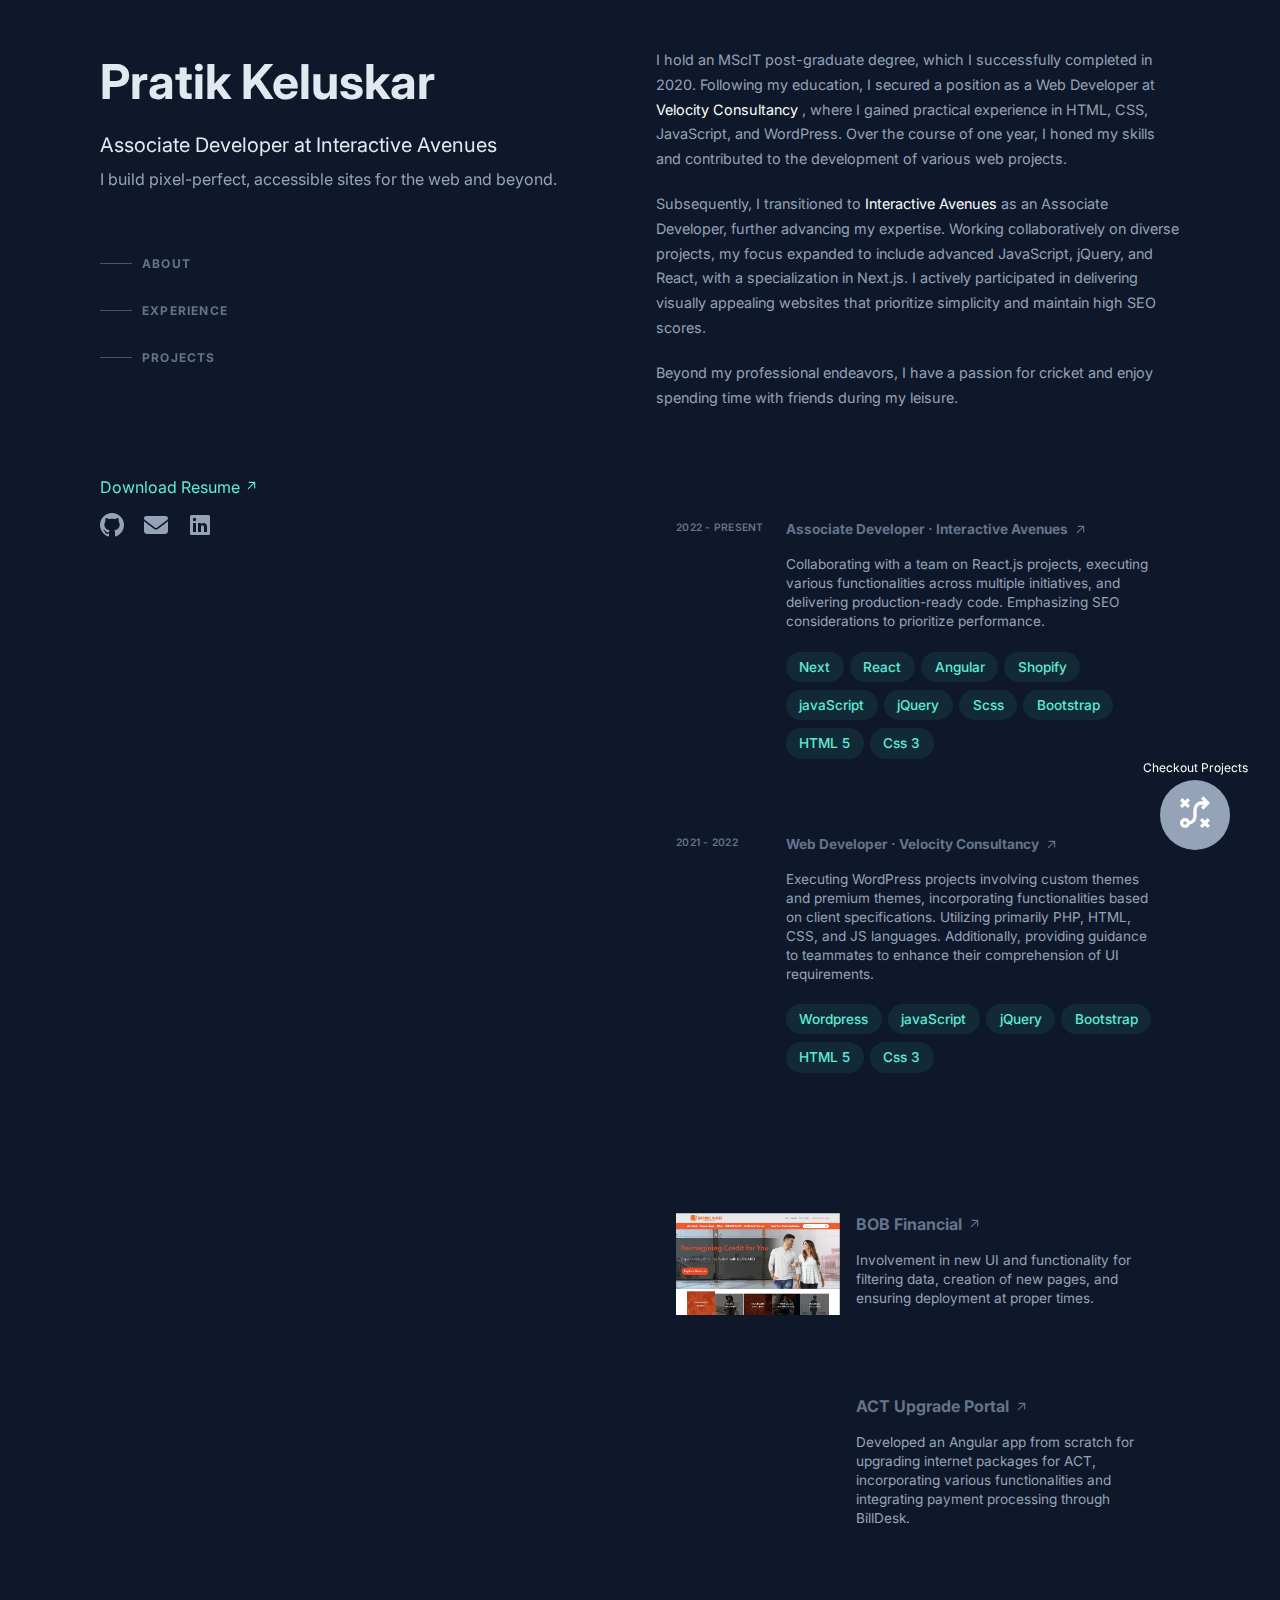
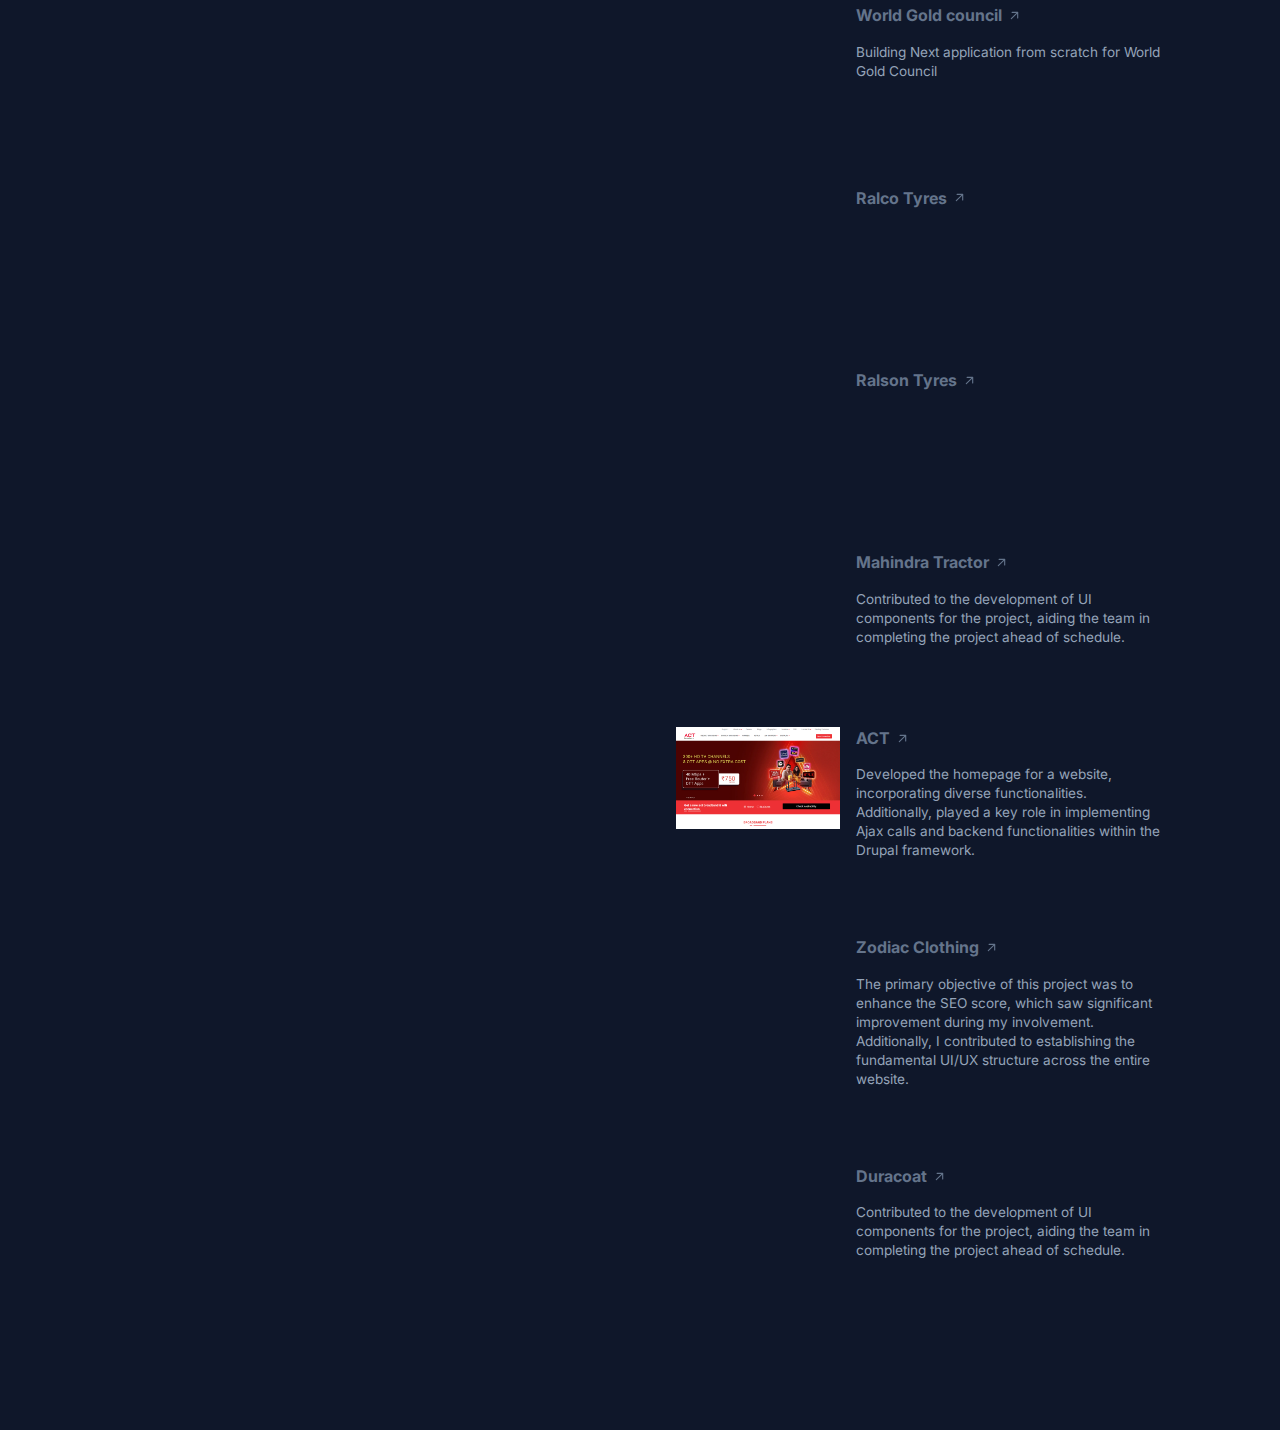
<file: index.html>
<!DOCTYPE html>
<html lang="en">
<head>
    <meta charset="UTF-8">
    <meta http-equiv="X-UA-Compatible" content="IE=edge">
    <meta name="viewport" content="width=device-width, initial-scale=1.0">
    <title>Pratik Portfolio</title>
    <link rel="stylesheet" href="css/style.css">
</head>
<body>
<!-- Template Start -->
<main>
    <div class="container">
      <div class="left-block block">
        <h1 class='name'>Pratik Keluskar</h1>
        <p class="jd">Associate Developer at Interactive Avenues</p>
        <p class="short-descp">I build pixel-perfect, accessible sites for the web and beyond.</p>
        <div class="sub-links">
          <ul> 
            <li>
              <a class="links nav-link" id='aboutLink' href="#about"><span class="line"></span>About</a>
            </li>
            <li>
              <a class="links nav-link" id='expLink' href="#experience"><span class="line"></span>Experience</a>
            </li>
            <li>
              <a  class="links nav-link" id='projLink' href="#projects"><span class="line"></span>Projects</a>
            </li>
          </ul>
        </div>
        <div class="downloads">
            <div class="resume">
                <a target="_blank" href="./assets/Pratik Keluskar.pdf">Download Resume 
                    <svg xmlns="http://www.w3.org/2000/svg" viewBox="0 0 20 20" width="15px" height="15px" fill="currentColor" class="inline-block h-4 w-4 shrink-0 transition-transform group-hover/link:-translate-y-1 group-hover/link:translate-x-1 group-focus-visible/link:-translate-y-1 group-focus-visible/link:translate-x-1 motion-reduce:transition-none ml-1 translate-y-px" aria-hidden="true"><path fill-rule="evenodd" d="M5.22 14.78a.75.75 0 001.06 0l7.22-7.22v5.69a.75.75 0 001.5 0v-7.5a.75.75 0 00-.75-.75h-7.5a.75.75 0 000 1.5h5.69l-7.22 7.22a.75.75 0 000 1.06z" clip-rule="evenodd"></path></svg>
                </a>
            </div>
            <div class="socials">
                <div class="github">
                    <a href="https://github.com/Pratik-1997" target="_blank">
                        <svg width="24px" height="24px" xmlns="http://www.w3.org/2000/svg" viewBox="0 0 16 16" fill="currentColor" class="h-6 w-6" aria-hidden="true"><path d="M8 0C3.58 0 0 3.58 0 8c0 3.54 2.29 6.53 5.47 7.59.4.07.55-.17.55-.38 0-.19-.01-.82-.01-1.49-2.01.37-2.53-.49-2.69-.94-.09-.23-.48-.94-.82-1.13-.28-.15-.68-.52-.01-.53.63-.01 1.08.58 1.23.82.72 1.21 1.87.87 2.33.66.07-.52.28-.87.51-1.07-1.78-.2-3.64-.89-3.64-3.95 0-.87.31-1.59.82-2.15-.08-.2-.36-1.02.08-2.12 0 0 .67-.21 2.2.82.64-.18 1.32-.27 2-.27.68 0 1.36.09 2 .27 1.53-1.04 2.2-.82 2.2-.82.44 1.1.16 1.92.08 2.12.51.56.82 1.27.82 2.15 0 3.07-1.87 3.75-3.65 3.95.29.25.54.73.54 1.48 0 1.07-.01 1.93-.01 2.2 0 .21.15.46.55.38A8.013 8.013 0 0016 8c0-4.42-3.58-8-8-8z"></path></svg>
                    </a>
                </div>
                <div class="gmail">
                    <a href="mailto:pratikkeluskar1997@gmail.com">
                        <svg xmlns="http://www.w3.org/2000/svg" width="24px" height="24px" fill="#fff" viewBox="0 0 512 512"><path d="M48 64C21.5 64 0 85.5 0 112c0 15.1 7.1 29.3 19.2 38.4L236.8 313.6c11.4 8.5 27 8.5 38.4 0L492.8 150.4c12.1-9.1 19.2-23.3 19.2-38.4c0-26.5-21.5-48-48-48H48zM0 176V384c0 35.3 28.7 64 64 64H448c35.3 0 64-28.7 64-64V176L294.4 339.2c-22.8 17.1-54 17.1-76.8 0L0 176z"></path></svg>
                    </a>
                </div>
                <div class="linkedin">
                    <a href="https://www.linkedin.com/in/pratik-keluskar-b0b64914b/" target="_blank">
                        <svg width="24px" height="24px" xmlns="http://www.w3.org/2000/svg" viewBox="0 0 24 24" fill="currentColor" class="h-6 w-6" aria-hidden="true"><path d="M20.5 2h-17A1.5 1.5 0 002 3.5v17A1.5 1.5 0 003.5 22h17a1.5 1.5 0 001.5-1.5v-17A1.5 1.5 0 0020.5 2zM8 19H5v-9h3zM6.5 8.25A1.75 1.75 0 118.3 6.5a1.78 1.78 0 01-1.8 1.75zM19 19h-3v-4.74c0-1.42-.6-1.93-1.38-1.93A1.74 1.74 0 0013 14.19a.66.66 0 000 .14V19h-3v-9h2.9v1.3a3.11 3.11 0 012.7-1.4c1.55 0 3.36.86 3.36 3.66z"></path></svg>
                    </a>
                </div>
            </div>
        </div>
        
      </div>
      <div class="right-block block">
        <div class="sm-right-block" id="about">
          <div class="mob-sticky">
            <h3>About</h3>
          </div>
          <p class="text">I hold an MScIT post-graduate degree, which I successfully completed in 2020. Following my education, I secured a position as a Web Developer at <a href="https://www.velocityconsultancy.com/" target="_blank" class='link'>Velocity Consultancy</a> , where I gained practical experience in HTML, CSS, JavaScript, and WordPress. Over the course of one year, I honed my skills and contributed to the development of various web projects.</p>
          <p class="text">Subsequently, I transitioned to <a href="https://www.interactiveavenues.com/Interactive" target="_blank" class='link'>Interactive Avenues</a> as an Associate Developer, further advancing my expertise. Working collaboratively on diverse projects, my focus expanded to include advanced JavaScript, jQuery, and React, with a specialization in Next.js. I actively participated in delivering visually appealing websites that prioritize simplicity and maintain high SEO scores.</p>
          <p class="text">Beyond my professional endeavors, I have a passion for cricket and enjoy spending time with friends during my leisure.</p>
        </div>
        <div class="sm-right-block" id="experience">
            <div class="mob-sticky">
                <h3>Experience</h3>
            </div>
            <div class="experienceblock">
                <div class="yr-exp">2022 - Present</div>
                <div class="det-exp">
                    <h3 class="pos">Associate Developer · Interactive Avenues<!-- --> 
                        <svg xmlns="http://www.w3.org/2000/svg" viewBox="0 0 20 20" width="15px" height="15px" fill="currentColor" class="inline-block h-4 w-4 shrink-0 transition-transform group-hover/link:-translate-y-1 group-hover/link:translate-x-1 group-focus-visible/link:-translate-y-1 group-focus-visible/link:translate-x-1 motion-reduce:transition-none ml-1 translate-y-px" aria-hidden="true"><path fill-rule="evenodd" d="M5.22 14.78a.75.75 0 001.06 0l7.22-7.22v5.69a.75.75 0 001.5 0v-7.5a.75.75 0 00-.75-.75h-7.5a.75.75 0 000 1.5h5.69l-7.22 7.22a.75.75 0 000 1.06z" clip-rule="evenodd"></path></svg>
                    </h3>
                    <p class="pos-descp">Collaborating with a team on React.js projects, executing various functionalities across multiple initiatives, and delivering production-ready code. Emphasizing SEO considerations to prioritize performance.</p>
                    <ul class="techs">
                        <li class="singleTech"><span>Next</span></li>
                        <li class="singleTech"><span>React</span></li>
                        <li class="singleTech"><span>Angular</span></li>
                        <li class="singleTech"><span>Shopify</span></li>
                        <li class="singleTech"><span>javaScript</span></li>
                        <li class="singleTech"><span>jQuery</span></li>
                        <li class="singleTech"><span>Scss</span></li>
                        <li class="singleTech"><span>Bootstrap</span></li>
                        <li class="singleTech"><span>HTML 5</span></li>
                        <li class="singleTech"><span>Css 3</span></li>
                    </ul>
                </div>
            </div>
            <div class="experienceblock">
                <div class="yr-exp">2021 - 2022</div>
                <div class="det-exp">
                    <h3 class="pos">Web Developer · Velocity Consultancy<!-- --> 
                        <svg xmlns="http://www.w3.org/2000/svg" viewBox="0 0 20 20" width="15px" height="15px" fill="currentColor" class="inline-block h-4 w-4 shrink-0 transition-transform group-hover/link:-translate-y-1 group-hover/link:translate-x-1 group-focus-visible/link:-translate-y-1 group-focus-visible/link:translate-x-1 motion-reduce:transition-none ml-1 translate-y-px" aria-hidden="true"><path fill-rule="evenodd" d="M5.22 14.78a.75.75 0 001.06 0l7.22-7.22v5.69a.75.75 0 001.5 0v-7.5a.75.75 0 00-.75-.75h-7.5a.75.75 0 000 1.5h5.69l-7.22 7.22a.75.75 0 000 1.06z" clip-rule="evenodd"></path></svg>
                    </h3>
                    <p class="pos-descp">   Executing WordPress projects involving custom themes and premium themes, incorporating functionalities based on client specifications. Utilizing primarily PHP, HTML, CSS, and JS languages. Additionally, providing guidance to teammates to enhance their comprehension of UI requirements.</p>
                    <ul class="techs">
                        <li class="singleTech"><span>Wordpress</span></li>
                        <li class="singleTech"><span>javaScript</span></li>
                        <li class="singleTech"><span>jQuery</span></li>
                        <li class="singleTech"><span>Bootstrap</span></li>
                        <li class="singleTech"><span>HTML 5</span></li>
                        <li class="singleTech"><span>Css 3</span></li>
                    </ul>
                </div>
            </div>
        </div>
        <div class="sm-right-block" id="projects">
            <div class="mob-sticky">
                <h3>Projects</h3>
            </div>
            <div class="projectsBlock">
                <div class="image">
                    <img alt="project" loading="lazy" width="200" height="150" decoding="async" data-nimg="1" class="img-fluid" style="color:transparent" src="./assets/bob-cards.png">
                    
                </div>
                <div class="projectDet">
                    <h3 class="projName">BOB Financial
                        <svg xmlns="http://www.w3.org/2000/svg" viewBox="0 0 20 20" width="15px" height="15px" fill="currentColor" class="inline-block h-4 w-4 shrink-0 transition-transform group-hover/link:-translate-y-1 group-hover/link:translate-x-1 group-focus-visible/link:-translate-y-1 group-focus-visible/link:translate-x-1 motion-reduce:transition-none ml-1 translate-y-px" aria-hidden="true"><path fill-rule="evenodd" d="M5.22 14.78a.75.75 0 001.06 0l7.22-7.22v5.69a.75.75 0 001.5 0v-7.5a.75.75 0 00-.75-.75h-7.5a.75.75 0 000 1.5h5.69l-7.22 7.22a.75.75 0 000 1.06z" clip-rule="evenodd"></path></svg>
                    </h3>
                    <p class="projDescp">Involvement in new UI and functionality for filtering data, creation of new pages, and ensuring deployment at proper times.</p>
                </div>
            </div>
            <div class="projectsBlock">
                <div class="image">
                    <img alt="project" loading="lazy" width="200" height="150" decoding="async" data-nimg="1" class="img-fluid" style="color:transparent" src="./assets/act-portal.png">
                    
                </div>
                <div class="projectDet">
                    <h3 class="projName">ACT Upgrade Portal
                        <svg xmlns="http://www.w3.org/2000/svg" viewBox="0 0 20 20" width="15px" height="15px" fill="currentColor" class="inline-block h-4 w-4 shrink-0 transition-transform group-hover/link:-translate-y-1 group-hover/link:translate-x-1 group-focus-visible/link:-translate-y-1 group-focus-visible/link:translate-x-1 motion-reduce:transition-none ml-1 translate-y-px" aria-hidden="true"><path fill-rule="evenodd" d="M5.22 14.78a.75.75 0 001.06 0l7.22-7.22v5.69a.75.75 0 001.5 0v-7.5a.75.75 0 00-.75-.75h-7.5a.75.75 0 000 1.5h5.69l-7.22 7.22a.75.75 0 000 1.06z" clip-rule="evenodd"></path></svg>
                    </h3>
                    <p class="projDescp">Developed an Angular app from scratch for upgrading internet packages for ACT, incorporating various functionalities and integrating payment processing through BillDesk.</p>
                </div>
            </div>
            <div class="projectsBlock">
                <div class="image">
                    <img alt="project" loading="lazy" width="200" height="150" decoding="async" data-nimg="1" class="img-fluid" style="color:transparent" src="./assets/iages.png">
                    
                </div>
                <div class="projectDet">
                    <h3 class="projName">World Gold council
                        <svg xmlns="http://www.w3.org/2000/svg" viewBox="0 0 20 20" width="15px" height="15px" fill="currentColor" class="inline-block h-4 w-4 shrink-0 transition-transform group-hover/link:-translate-y-1 group-hover/link:translate-x-1 group-focus-visible/link:-translate-y-1 group-focus-visible/link:translate-x-1 motion-reduce:transition-none ml-1 translate-y-px" aria-hidden="true"><path fill-rule="evenodd" d="M5.22 14.78a.75.75 0 001.06 0l7.22-7.22v5.69a.75.75 0 001.5 0v-7.5a.75.75 0 00-.75-.75h-7.5a.75.75 0 000 1.5h5.69l-7.22 7.22a.75.75 0 000 1.06z" clip-rule="evenodd"></path></svg>
                    </h3>
                    <p class="projDescp">Building Next application from scratch for World Gold Council</p>
                </div>
            </div>
            <div class="projectsBlock">
                <div class="image">
                    <img alt="project" loading="lazy" width="200" height="150" decoding="async" data-nimg="1" class="img-fluid" style="color:transparent" src="./assets/ralco.png">
                    
                </div>
                <div class="projectDet">
                    <h3 class="projName">Ralco Tyres
                        <svg xmlns="http://www.w3.org/2000/svg" viewBox="0 0 20 20" width="15px" height="15px" fill="currentColor" class="inline-block h-4 w-4 shrink-0 transition-transform group-hover/link:-translate-y-1 group-hover/link:translate-x-1 group-focus-visible/link:-translate-y-1 group-focus-visible/link:translate-x-1 motion-reduce:transition-none ml-1 translate-y-px" aria-hidden="true"><path fill-rule="evenodd" d="M5.22 14.78a.75.75 0 001.06 0l7.22-7.22v5.69a.75.75 0 001.5 0v-7.5a.75.75 0 00-.75-.75h-7.5a.75.75 0 000 1.5h5.69l-7.22 7.22a.75.75 0 000 1.06z" clip-rule="evenodd"></path></svg>
                    </h3>
                    <!-- <p class="projDescp">Contributed to the development of UI components for the project, aiding the team in completing the project ahead of schedule. </p> -->
                </div>
            </div>
            <div class="projectsBlock">
                <div class="image">
                    <img alt="project" loading="lazy" width="200" height="150" decoding="async" data-nimg="1" class="img-fluid" style="color:transparent" src="./assets/ralson.png">
                    
                </div>
                <div class="projectDet">
                    <h3 class="projName">Ralson Tyres
                        <svg xmlns="http://www.w3.org/2000/svg" viewBox="0 0 20 20" width="15px" height="15px" fill="currentColor" class="inline-block h-4 w-4 shrink-0 transition-transform group-hover/link:-translate-y-1 group-hover/link:translate-x-1 group-focus-visible/link:-translate-y-1 group-focus-visible/link:translate-x-1 motion-reduce:transition-none ml-1 translate-y-px" aria-hidden="true"><path fill-rule="evenodd" d="M5.22 14.78a.75.75 0 001.06 0l7.22-7.22v5.69a.75.75 0 001.5 0v-7.5a.75.75 0 00-.75-.75h-7.5a.75.75 0 000 1.5h5.69l-7.22 7.22a.75.75 0 000 1.06z" clip-rule="evenodd"></path></svg>
                    </h3>
                    <!-- <p class="projDescp">Contributed to the development of UI components for the project, aiding the team in completing the project ahead of schedule. </p> -->
                </div>
            </div>
            <div class="projectsBlock">
                <div class="image">
                    <img alt="project" loading="lazy" width="200" height="150" decoding="async" data-nimg="1" class="img-fluid" style="color:transparent" src="./assets/mt.png">
                    
                </div>
                <div class="projectDet">
                    <h3 class="projName">Mahindra Tractor
                        <svg xmlns="http://www.w3.org/2000/svg" viewBox="0 0 20 20" width="15px" height="15px" fill="currentColor" class="inline-block h-4 w-4 shrink-0 transition-transform group-hover/link:-translate-y-1 group-hover/link:translate-x-1 group-focus-visible/link:-translate-y-1 group-focus-visible/link:translate-x-1 motion-reduce:transition-none ml-1 translate-y-px" aria-hidden="true"><path fill-rule="evenodd" d="M5.22 14.78a.75.75 0 001.06 0l7.22-7.22v5.69a.75.75 0 001.5 0v-7.5a.75.75 0 00-.75-.75h-7.5a.75.75 0 000 1.5h5.69l-7.22 7.22a.75.75 0 000 1.06z" clip-rule="evenodd"></path></svg>
                    </h3>
                    <p class="projDescp">Contributed to the development of UI components for the project, aiding the team in completing the project ahead of schedule. </p>
                </div>
            </div>
            <div class="projectsBlock">
                <div class="image">
                    <img alt="project" loading="lazy" width="200" height="150" class="img-fluid" style="color:transparent" src="./assets/act.png">
                </div>
                <div class="projectDet">
                    <h3 class="projName">ACT
                        <svg xmlns="http://www.w3.org/2000/svg" viewBox="0 0 20 20" width="15px" height="15px" fill="currentColor" class="inline-block h-4 w-4 shrink-0 transition-transform group-hover/link:-translate-y-1 group-hover/link:translate-x-1 group-focus-visible/link:-translate-y-1 group-focus-visible/link:translate-x-1 motion-reduce:transition-none ml-1 translate-y-px" aria-hidden="true"><path fill-rule="evenodd" d="M5.22 14.78a.75.75 0 001.06 0l7.22-7.22v5.69a.75.75 0 001.5 0v-7.5a.75.75 0 00-.75-.75h-7.5a.75.75 0 000 1.5h5.69l-7.22 7.22a.75.75 0 000 1.06z" clip-rule="evenodd"></path></svg>
                    </h3>
                    <p class="projDescp">Developed the homepage for a website, incorporating diverse functionalities. Additionally, played a key role in implementing Ajax calls and backend functionalities within the Drupal framework. </p>
                </div>
            </div>
            <div class="projectsBlock">
                <div class="image">
                    <img alt="project" loading="lazy" width="200" height="150" decoding="async" data-nimg="1" class="img-fluid" style="color:transparent" src="./assets/zod.png">
                </div>
                <div class="projectDet">
                    <h3 class="projName">Zodiac Clothing
                        <svg xmlns="http://www.w3.org/2000/svg" viewBox="0 0 20 20" width="15px" height="15px" fill="currentColor" class="inline-block h-4 w-4 shrink-0 transition-transform group-hover/link:-translate-y-1 group-hover/link:translate-x-1 group-focus-visible/link:-translate-y-1 group-focus-visible/link:translate-x-1 motion-reduce:transition-none ml-1 translate-y-px" aria-hidden="true"><path fill-rule="evenodd" d="M5.22 14.78a.75.75 0 001.06 0l7.22-7.22v5.69a.75.75 0 001.5 0v-7.5a.75.75 0 00-.75-.75h-7.5a.75.75 0 000 1.5h5.69l-7.22 7.22a.75.75 0 000 1.06z" clip-rule="evenodd"></path></svg>
                    </h3>
                    <p class="projDescp">The primary objective of this project was to enhance the SEO score, which saw significant improvement during my involvement. Additionally, I contributed to establishing the fundamental UI/UX structure across the entire website.</p>
                </div>
            </div>
            <div class="projectsBlock">
                <div class="image">
                    <img alt="project" loading="lazy" width="200" height="150" decoding="async" data-nimg="1" class="img-fluid" style="color:transparent" src="./assets/duracoat.png">
                </div>
                <div class="projectDet">
                    <h3 class="projName">Duracoat
                        <svg xmlns="http://www.w3.org/2000/svg" viewBox="0 0 20 20" width="15px" height="15px" fill="currentColor" class="inline-block h-4 w-4 shrink-0 transition-transform group-hover/link:-translate-y-1 group-hover/link:translate-x-1 group-focus-visible/link:-translate-y-1 group-focus-visible/link:translate-x-1 motion-reduce:transition-none ml-1 translate-y-px" aria-hidden="true"><path fill-rule="evenodd" d="M5.22 14.78a.75.75 0 001.06 0l7.22-7.22v5.69a.75.75 0 001.5 0v-7.5a.75.75 0 00-.75-.75h-7.5a.75.75 0 000 1.5h5.69l-7.22 7.22a.75.75 0 000 1.06z" clip-rule="evenodd"></path></svg>
                    </h3>
                    <p class="projDescp">Contributed to the development of UI components for the project, aiding the team in completing the project ahead of schedule.</p>
                </div>
            </div>
        </div>
      </div>
    </div>
    <div class="projects-box">
      <a href="./projects.html">
      <svg xmlns="http://www.w3.org/2000/svg" height="40" viewBox="0 -960 960 960" width="40"><path d="m656-120-56-56 63-64-63-63 56-57 64 64 63-64 57 57-64 63 64 64-57 56-63-63-64 63Zm-416-80q17 0 28.5-11.5T280-240q0-17-11.5-28.5T240-280q-17 0-28.5 11.5T200-240q0 17 11.5 28.5T240-200Zm0 80q-50 0-85-35t-35-85q0-50 35-85t85-35q37 0 67.5 20.5T352-284q39-11 63.5-43t24.5-73v-160q0-83 58.5-141.5T640-760h46l-63-63 57-57 160 160-160 160-57-56 63-64h-46q-50 0-85 35t-35 85v160q0 73-47 128.5T354-203q-12 37-43.5 60T240-120Zm-64-480-56-56 63-64-63-63 56-57 64 64 63-64 57 57-64 63 64 64-57 56-63-63-64 63Z"/></svg>
      </a>
      <span class='hover'>Checkout Projects</span>
    </div>
  </main>
<!-- Template End -->
</body>
<script src="js/main.js"></script>
</html>
</file>
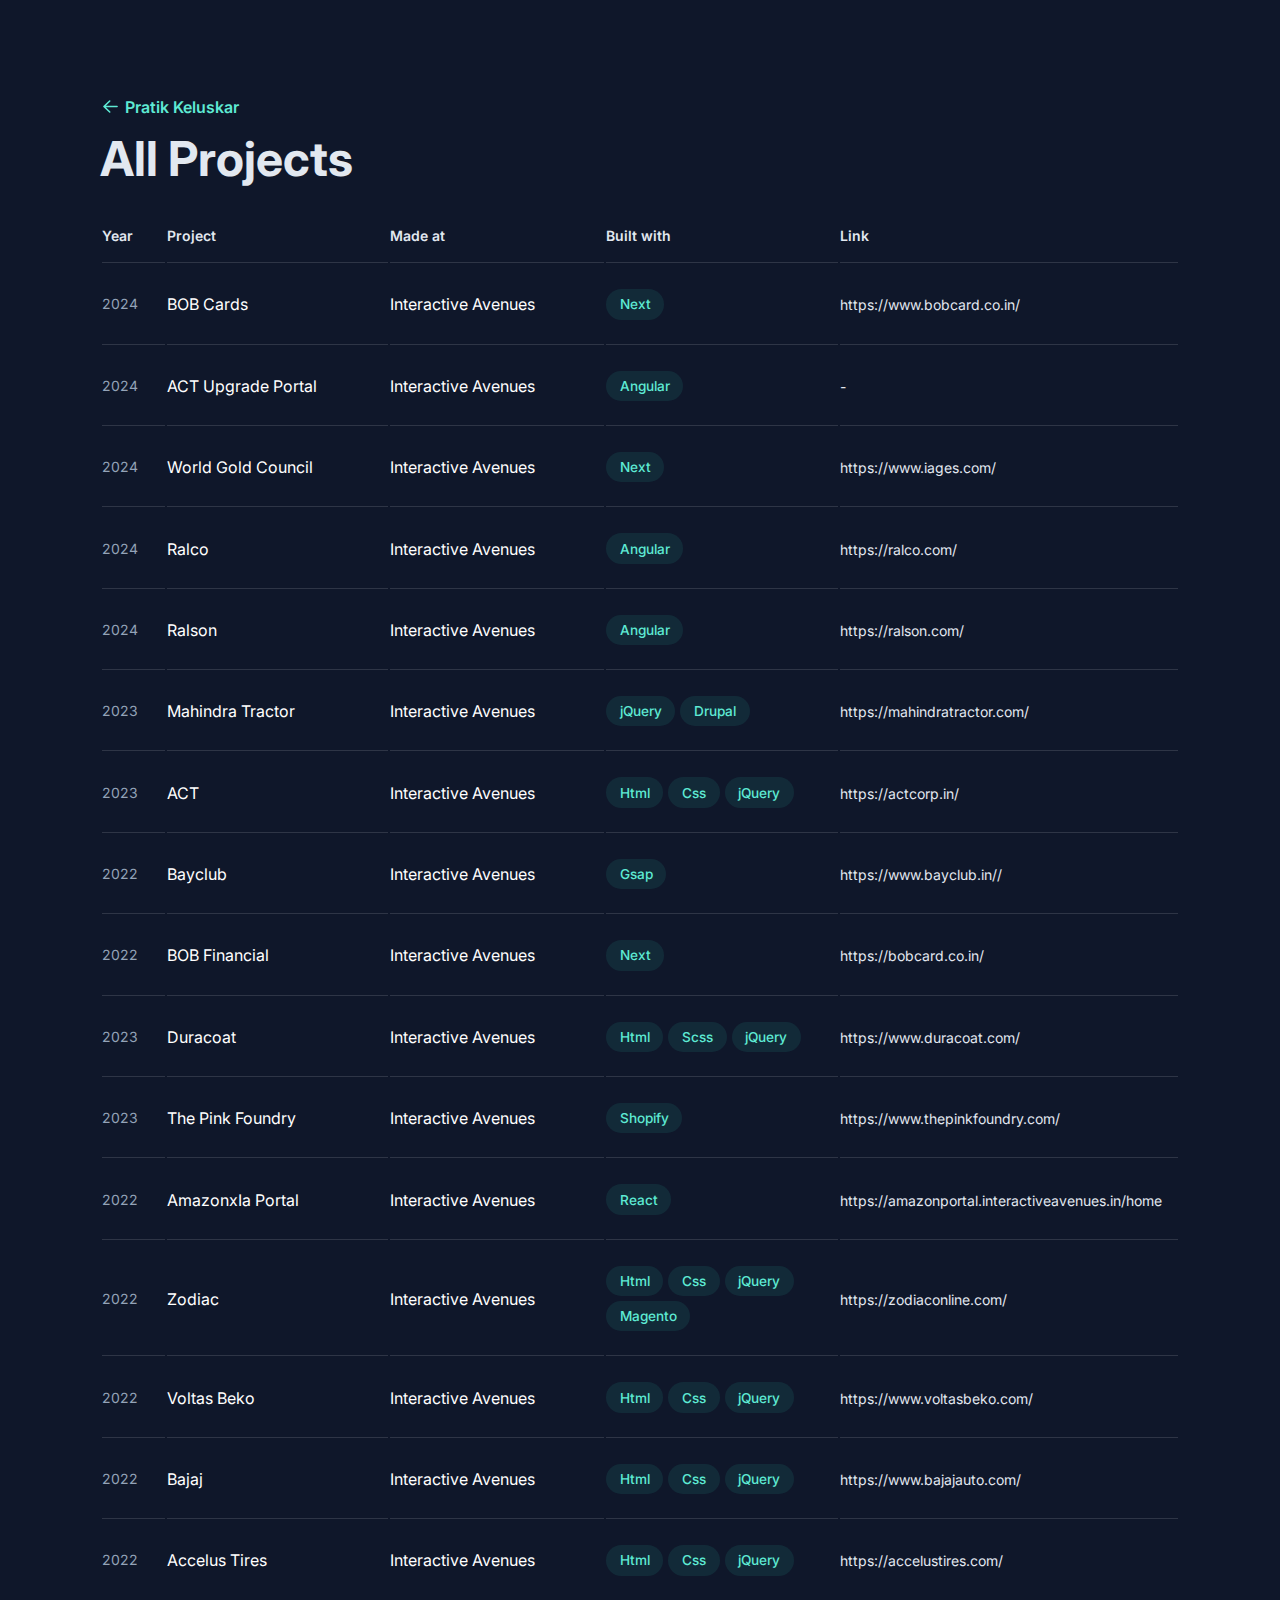
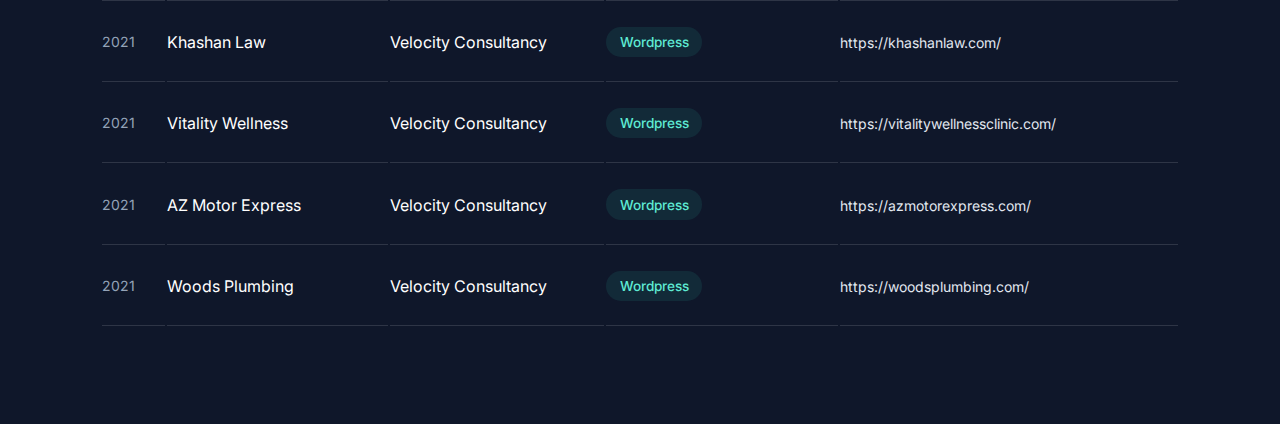
<file: projects.html>
<!DOCTYPE html>
<html lang="en">
  <head>
    <meta charset="UTF-8" />
    <meta http-equiv="X-UA-Compatible" content="IE=edge" />
    <meta name="viewport" content="width=device-width, initial-scale=1.0" />
    <title>Portfolio Projects</title>
    <link rel="stylesheet" href="css/style.css" />
  </head>
  <body>
    <div class="container">
      <div class="blockPro">
        <a class="back-link" href="./index.html"
          ><p class="back">
            <svg
              width="21px"
              height="21px"
              xmlns="http://www.w3.org/2000/svg"
              viewBox="0 0 20 20"
              fill="currentColor"
              aria-hidden="true"
            >
              <path
                fill-rule="evenodd"
                d="M3 10a.75.75 0 01.75-.75h10.638L10.23 5.29a.75.75 0 111.04-1.08l5.5 5.25a.75.75 0 010 1.08l-5.5 5.25a.75.75 0 11-1.04-1.08l4.158-3.96H3.75A.75.75 0 013 10z"
                clip-rule="evenodd"
              ></path></svg>
            Pratik Keluskar
          </p></a
        >
        <h1 class="name">All Projects</h1>

        <div class="table">
          <table>
            <thead>
              <tr>
                <th class="th1">Year</th>
                <th class="th2">Project</th>
                <th class="th3">Made at</th>
                <th class="th4">Built with</th>
                <th class="th5">Link</th>
              </tr>
            </thead>
            <tbody>
              <tr>
                <td class="year-p">2024</td>
                <td>BOB Cards</td>
                <td>Interactive Avenues</td>
                <td class="techno"><span>Next</span></td>
                <td class="item-link">
                  <a
                    href="https://www.bobcard.co.in/"
                    target="_blank"
                    rel="noopener noreferrer"
                    >https://www.bobcard.co.in/</a
                  >
                </td>
              </tr>
              <tr>
                <td class="year-p">2024</td>
                <td>ACT Upgrade Portal</td>
                <td>Interactive Avenues</td>
                <td class="techno"><span>Angular</span></td>
                <td class="item-link">
                  <a
                    href="javascript:void(0)"
                    
                    rel="noopener noreferrer"
                    >-</a
                  >
                </td>
              </tr>
              <tr>
                <td class="year-p">2024</td>
                <td>World Gold Council</td>
                <td>Interactive Avenues</td>
                <td class="techno"><span>Next</span></td>
                <td class="item-link">
                  <a
                    href="https://www.iages.com/"
                    target="_blank"
                    rel="noopener noreferrer"
                    >https://www.iages.com/</a
                  >
                </td>
              </tr>
              <tr>
                <td class="year-p">2024</td>
                <td>Ralco</td>
                <td>Interactive Avenues</td>
                <td class="techno"><span>Angular</span></td>
                <td class="item-link">
                  <a
                    href="https://ralco.com/"
                    target="_blank"
                    rel="noopener noreferrer"
                    >https://ralco.com/</a
                  >
                </td>
              </tr>
              <tr>
                <td class="year-p">2024</td>
                <td>Ralson</td>
                <td>Interactive Avenues</td>
                <td class="techno"><span>Angular</span></td>
                <td class="item-link">
                  <a
                    href="https://ralson.com/"
                    target="_blank"
                    rel="noopener noreferrer"
                    >https://ralson.com/</a
                  >
                </td>
              </tr>
              <tr>
                <td class="year-p">2023</td>
                <td>Mahindra Tractor</td>
                <td>Interactive Avenues</td>
                <td class="techno"><span>jQuery</span><span>Drupal</span></td>
                <td class="item-link">
                  <a
                    href="https://mahindratractor.com/"
                    target="_blank"
                    rel="noopener noreferrer"
                    >https://mahindratractor.com/</a
                  >
                </td>
              </tr>
              <tr>
                <td class="year-p">2023</td>
                <td>ACT</td>
                <td>Interactive Avenues</td>
                <td class="techno">
                  <span>Html</span><span>Css</span><span>jQuery</span>
                </td>
                <td class="item-link">
                  <a
                    href="https://actcorp.in/"
                    target="_blank"
                    rel="noopener noreferrer"
                    >https://actcorp.in/</a
                  >
                </td>
              </tr>
              <tr>
                <td class="year-p">2022</td>
                <td>Bayclub</td>
                <td>Interactive Avenues</td>
                <td class="techno"><span>Gsap</span></td>
                <td class="item-link">
                  <a
                    href=" https://www.bayclub.in//"
                    target="_blank"
                    rel="noopener noreferrer"
                  >
                    https://www.bayclub.in//</a
                  >
                </td>
              </tr>
              <tr>
                <td class="year-p">2022</td>
                <td>BOB Financial</td>
                <td>Interactive Avenues</td>
                <td class="techno"><span>Next</span></td>
                <td class="item-link">
                  <a
                    href="https://bobcard.co.in/"
                    target="_blank"
                    rel="noopener noreferrer"
                    >https://bobcard.co.in/</a
                  >
                </td>
              </tr>
              <tr>
                <td class="year-p">2023</td>
                <td>Duracoat</td>
                <td>Interactive Avenues</td>
                <td class="techno">
                  <span>Html</span><span>Scss</span><span>jQuery</span>
                </td>
                <td class="item-link">
                  <a
                    href="https://www.duracoat.com/"
                    target="_blank"
                    rel="noopener noreferrer"
                    >https://www.duracoat.com/</a
                  >
                </td>
              </tr>
              <tr>
                <td class="year-p">2023</td>
                <td>The Pink Foundry</td>
                <td>Interactive Avenues</td>
                <td class="techno"><span>Shopify</span></td>
                <td class="item-link">
                  <a
                    href="https://www.thepinkfoundry.com/"
                    target="_blank"
                    rel="noopener noreferrer"
                    >https://www.thepinkfoundry.com/</a
                  >
                </td>
              </tr>
              <tr>
                <td class="year-p">2022</td>
                <td>AmazonxIa Portal</td>
                <td>Interactive Avenues</td>
                <td class="techno"><span>React</span></td>
                <td class="item-link">
                  <a
                    href="https://amazonportal.interactiveavenues.in/home"
                    target="_blank"
                    rel="noopener noreferrer"
                    >https://amazonportal.interactiveavenues.in/home</a
                  >
                </td>
              </tr>
              <tr>
                <td class="year-p">2022</td>
                <td>Zodiac</td>
                <td>Interactive Avenues</td>
                <td class="techno">
                  <span>Html</span><span>Css</span><span>jQuery</span
                  ><span>Magento</span>
                </td>
                <td class="item-link">
                  <a
                    href="https://zodiaconline.com/"
                    target="_blank"
                    rel="noopener noreferrer"
                    >https://zodiaconline.com/</a
                  >
                </td>
              </tr>
              <tr>
                <td class="year-p">2022</td>
                <td>Voltas Beko</td>
                <td>Interactive Avenues</td>
                <td class="techno">
                  <span>Html</span><span>Css</span><span>jQuery</span>
                </td>
                <td class="item-link">
                  <a
                    href="https://www.voltasbeko.com/"
                    target="_blank"
                    rel="noopener noreferrer"
                    >https://www.voltasbeko.com/</a
                  >
                </td>
              </tr>
              <tr>
                <td class="year-p">2022</td>
                <td>Bajaj</td>
                <td>Interactive Avenues</td>
                <td class="techno">
                  <span>Html</span><span>Css</span><span>jQuery</span>
                </td>
                <td class="item-link">
                  <a
                    href="https://www.bajajauto.com/"
                    target="_blank"
                    rel="noopener noreferrer"
                    >https://www.bajajauto.com/</a
                  >
                </td>
              </tr>
              <tr>
                <td class="year-p">2022</td>
                <td>Accelus Tires</td>
                <td>Interactive Avenues</td>
                <td class="techno">
                  <span>Html</span><span>Css</span><span>jQuery</span>
                </td>
                <td class="item-link">
                  <a
                    href="https://accelustires.com/"
                    target="_blank"
                    rel="noopener noreferrer"
                    >https://accelustires.com/</a
                  >
                </td>
              </tr>
              <tr>
                <td class="year-p">2021</td>
                <td>Khashan Law</td>
                <td>Velocity Consultancy</td>
                <td class="techno"><span>Wordpress</span></td>
                <td class="item-link">
                  <a
                    href="https://khashanlaw.com/"
                    target="_blank"
                    rel="noopener noreferrer"
                    >https://khashanlaw.com/</a
                  >
                </td>
              </tr>
              <tr>
                <td class="year-p">2021</td>
                <td>Vitality Wellness</td>
                <td>Velocity Consultancy</td>
                <td class="techno"><span>Wordpress</span></td>
                <td class="item-link">
                  <a
                    href="https://vitalitywellnessclinic.com/"
                    target="_blank"
                    rel="noopener noreferrer"
                    >https://vitalitywellnessclinic.com/</a
                  >
                </td>
              </tr>
              <tr>
                <td class="year-p">2021</td>
                <td>AZ Motor Express</td>
                <td>Velocity Consultancy</td>
                <td class="techno"><span>Wordpress</span></td>
                <td class="item-link">
                  <a
                    href="https://azmotorexpress.com/"
                    target="_blank"
                    rel="noopener noreferrer"
                    >https://azmotorexpress.com/</a
                  >
                </td>
              </tr>
              <tr>
                <td class="year-p">2021</td>
                <td>Woods Plumbing</td>
                <td>Velocity Consultancy</td>
                <td class="techno"><span>Wordpress</span></td>
                <td class="item-link">
                  <a
                    href="https://woodsplumbing.com/"
                    target="_blank"
                    rel="noopener noreferrer"
                    >https://woodsplumbing.com/</a
                  >
                </td>
              </tr>
            </tbody>
          </table>
        </div>
      </div>
    </div>
  </body>
  <script src="js/main.js"></script>
</html>
</file>
<file: css/style.css>
@import url("https://fonts.googleapis.com/css2?family=Inter:wght@100..900&display=swap");

* {
  padding: 0;
  margin: 0;
  box-sizing: border-box;
  scroll-behavior: smooth;
  font-family: "Inter", sans-serif;
}

a {
  text-decoration: none;
}

ul {
  list-style: none;
}

body {
  background-color: rgb(15 23 42);
  color: #fff;
}

.container {
  max-width: 1080px;
  margin: 0 auto;
  display: flex;
  justify-content: space-between;
  gap: 1rem;
}

.img-fluid {
  max-width: 100%;
  height: auto;
}

.container .block {
  padding-top: 3rem;
  padding-bottom: 3rem;
  width: calc((100% / 2) - 1rem);
}

.blockPro {
  padding-top: 6rem;
  padding-bottom: 6rem;
  width: 100%;
}

.container .left-block {
  height: 100vh;
  top: 0;
  position: sticky;
}

.name {
  color: #e2e8f0;
  font-size: 48px;
  line-height: 1.4;
  margin-bottom: 1rem;
}

.jd {
  font-size: 1.25rem;
  line-height: 1.75rem;
  color: #e2e8f0;
  margin-bottom: 0.5rem;
}

.short-descp {
  color: #94a3b8;
  font-size: 1rem;
  line-height: 1.55rem;
}

.text {
  color: #94a3b8;
  font-size: 0.9rem;
  line-height: 1.55rem;
  margin-bottom: 1.25rem;
}

.link {
  color: #fff;
  transition: 0.3s all;
}

.link:hover {
  color: rgb(94 234 212);
}

.sm-right-block {
  margin-bottom: 5rem;
}

.experienceblock {
  padding: 30px 20px;
  display: flex;
  justify-content: space-between;
  gap: 1rem;
  transition: 0.3s all;
  margin-bottom: 1rem;
}

.experienceblock:hover {
  background-color: rgba(30, 41, 59, 0.5);
  border-radius: 0.375rem;
}

.experienceblock:hover .pos {
  color: rgb(94 234 212);
}

.experienceblock .pos svg {
  transition: 0.1s all;
  position: relative;
}

.experienceblock:hover .pos svg {
  position: relative;
  top: -1px;
  right: -1px;
  color: rgb(94 234 212);
}

.yr-exp {
  width: 20%;
  color: rgb(100 116 139);
  letter-spacing: 0.025em;
  font-size: 0.65rem;
  line-height: 1rem;
  font-weight: 600;
  text-transform: uppercase;
}

.det-exp {
  width: 80%;
}

.pos {
  color: rgb(100 116 139);
  font-size: 0.85rem;
  line-height: 1.4;
  margin-bottom: 1rem;
  transition: 0.3s all;
  display: flex;
  align-items: center;
  gap: 5px;
}

.pos-descp {
  color: #94a3b8;
  font-size: 0.85rem;
  line-height: 1.4;
}

.techs {
  margin-top: 0.75rem;
  display: flex;
  flex-wrap: wrap;
}

.techs li {
  margin-right: 0.375rem;
  margin-top: 0.5rem;
}

.techs li span {
  background-color: rgba(45, 212, 191, 0.1);
  padding-left: 0.85rem;
  padding-right: 0.85rem;
  padding-top: 0.45rem;
  padding-bottom: 0.45rem;
  border-radius: 25px;
  font-weight: 500;
  display: inline-block;
  color: rgb(94 234 212);
  font-size: 0.85rem;
}

.sub-links {
  margin-top: 5rem;
}

.sub-links ul li {
  padding-top: 1rem;
  padding-bottom: 1rem;
}

.sub-links ul li a {
  display: flex;
  align-items: center;
  color: rgb(100 116 139);
  font-weight: 700;
  text-transform: uppercase;
  letter-spacing: 0.1em;
  font-size: 0.75rem;
  cursor: pointer;
}

.sub-links ul li a .line {
  width: 2rem;
  height: 1px;
  margin-right: 10px;
  background-color: rgb(71 85 105);
  transition-property: all;
  transition-timing-function: cubic-bezier(0.4, 0, 0.2, 1);
  transition-duration: 0.15s;
  display: inline-block;
}

.sub-links ul li a:hover .line,
.sub-links ul li a.links.active .line {
  width: 4rem;
  background-color: #94a3b8;
}

.sub-links ul li a:hover,
.sub-links ul li a.links.active {
  color: #fff;
}

.downloads {
  margin-top: 6rem;
}

.downloads .resume {
  margin-bottom: 1rem;
}

.downloads .resume a {
  color: rgb(94 234 212);
  display: inline-block;
  transition: 0.3s all;
  font-size: 1rem;
}

.downloads .resume a:hover {
  color: rgb(94 234 212);
}

.downloads .socials {
  display: flex;
  gap: 20px;
}

.downloads .socials svg {
  fill: #94a3b8;
  transition: 0.3s all;
}

.downloads .socials svg:hover {
  fill: #fff;
}

.mob-sticky {
  display: none;
  padding-top: 1.25rem;
  padding-bottom: 1.25rem;
  padding-left: 0rem;
  padding-right: 1rem;
}

.projectsBlock {
  padding: 30px 20px;
  display: flex;
  justify-content: space-between;
  gap: 1rem;
  transition: 0.3s all;
  margin-bottom: 1rem;
}

.projectsBlock:hover {
  background-color: rgba(30, 41, 59, 0.5);
  border-radius: 0.375rem;
}

.projectsBlock .image {
  width: 35%;
}

.projectsBlock .projectDet {
  width: 65%;
}

.projectsBlock .projName {
  color: rgb(100 116 139);
  font-size: 1rem;
  line-height: 1.4;
  margin-bottom: 1rem;
  transition: 0.3s all;
  display: flex;
  align-items: center;
  gap: 5px;
}

.projectsBlock:hover .projName {
  color: rgb(94 234 212);
}

.projectsBlock .projName svg {
  transition: top 0.1s ease, right 0.1s ease, color 0.1s ease;
  position: relative;
}

.projectsBlock:hover .projName svg {
  position: relative;
  top: -1px;
  right: -1px;
  color: rgb(94 234 212);
}

.projDescp {
  color: #94a3b8;
  font-size: 0.85rem;
  line-height: 1.4;
}

.table {
  margin-top: 1rem;
}

.table,
.table table {
  width: 100%;
}

.table table thead th {
  font-weight: 600;
  color: rgb(226 232 240);
  font-size: 0.875rem;
  line-height: 1.25rem;
  padding-top: 1rem;
  padding-bottom: 1rem;
  padding-right: 2rem;
  text-align: left;
  border-bottom: 1px solid #e5e7eb26;
}

.year-p {
  font-size: 0.875rem;
  line-height: 1.25rem;
  color: #94a3b8;
}

.table tbody td {
  padding-top: 1.5rem;
  padding-bottom: 1.5rem;
  padding-right: 1rem;
  border-bottom: 1px solid #e5e7eb26;
}

.techno {
  display: flex;
  flex-wrap: wrap;
  gap: 5px;
}

.techno span {
  background-color: rgba(45, 212, 191, 0.1);
  padding-left: 0.85rem;
  padding-right: 0.85rem;
  padding-top: 0.45rem;
  padding-bottom: 0.45rem;
  border-radius: 25px;
  font-weight: 500;
  display: inline-block;
  color: rgb(94 234 212);
  font-size: 0.85rem;
}

.th1 {
  width: 5%;
}

.th2 {
  width: 24%;
}

.th3 {
  width: 23%;
}

.th4 {
  width: 25%;
}

.th5 {
  width: 25%;
}

.back:hover svg {
  left: -4px;
  position: relative;
}

.item-link a {
  color: rgb(226, 232, 240);
  text-decoration: none;
  font-size: 14px;
}

.back {
  color: rgb(94 234 212);
  line-height: 1.25;
  font-weight: 600;
  margin-bottom: 0.5rem;
  display: flex;
  gap: 4px;
  align-items: center;
}

.back svg {
  transform: rotate(-180deg);
  transition: 0.3s all;
  position: relative;
}

.projects-box {
  position: fixed;
  right: 50px;
  bottom: 50px;
  width: 70px;
  height: 70px;
  background: #94a3b8;
  border-radius: 50%;
  display: flex;
  justify-content: center;
  align-items: center;
  animation: scaleAnimation 2s infinite alternate;
  z-index: 222;
}

@keyframes scaleAnimation {
  0% {
    transform: scale(0.95);
  }

  100% {
    transform: scale(1.05);
  }
}

.projects-box .hover {
  position: absolute;
  font-size: 12px;
  left: 50%;
  transform: translateX(-50%);
  top: -20px;
  width: 150px;
  text-align: center;
  /* opacity: 0; */
  transition: 0.3s all;
}

/* .projects-box:hover .hover {
    opacity: 1;
    top: -50%;
  } */

.projects-box svg {
  fill: #fff;
}

.filter {
  margin-top: 2rem;
}

.filter select {
  background: transparent;
  border: 0px;
  color: rgb(226 232 240);
}

.filter select option {
  color: rgba(0, 0, 0, 0.596);
  padding-top: 4px;
  padding-bottom: 4px;
}

.filter select:focus {
  outline: none;
}

.yearFilter {
  font-weight: 600;
  color: rgb(226 232 240);
  font-size: 0.875rem;
  line-height: 1.25rem;

  padding-bottom: 0rem;
  padding-right: 1rem;
  text-align: left;
}

@media screen and (min-width: 1024px) {
  /* Custom Scroll Bar */
  *::-webkit-scrollbar {
    width: 7px;
  }

  *::-webkit-scrollbar-track {
    background-color: #000000;
  }

  *::-webkit-scrollbar-thumb {
    background-color: #94a3b8;
    height: 1px;
    border-radius: 10px;
    cursor: pointer;
  }
}

@media screen and (min-width: 1000px) and (max-width: 1440px) {
  .sub-links {
    margin-top: 3rem;
  }
}

@media screen and (max-width: 480px) {
  .container {
    max-width: 95%;
    flex-wrap: wrap;
    gap: 0rem;
  }

  .container .left-block {
    position: relative;
    height: auto;
  }

  .container .block {
    width: 100%;
    padding-top: 2rem;
    padding-bottom: 2rem;
  }
  .container .block.right-block {
    padding-top: 0rem;
  }

  .name {
    font-size: 28px;
    margin-bottom: 5px;
  }

  .jd {
    font-size: 1rem;
  }

  .short-descp {
    font-size: 14px;
  }

  .sub-links {
    display: none;
  }

  .downloads {
    margin-top: 1rem;
  }

  .mob-sticky {
    display: block;
    position: sticky;
    top: 0;
    background-color: rgba(15, 23, 42, 1);
    z-index: 3;
  }

  .mob-sticky h3 {
    text-transform: uppercase;
    color: rgb(226 232 240);
    letter-spacing: 0.1em;
    font-size: 0.875rem;
    line-height: 1.25rem;
  }

  .experienceblock {
    padding: 20px 20px;
    gap: 10px;
    flex-wrap: wrap;
  }

  .yr-exp,
  .det-exp {
    width: 100%;
  }

  .pos-descp {
    font-size: 12px;
  }

  .techs li span {
    font-size: 0.75rem;
  }

  .sm-right-block {
    margin-bottom: 2.5rem;
  }

  .projectsBlock {
    padding: 20px 20px;
    gap: 10px;
    flex-wrap: wrap;
  }

  .projectsBlock .image,
  .projectsBlock .projectDet {
    width: 100%;
  }

  .projectsBlock .image {
    order: 2;
  }

  .projects-box {
    right: 20px;
    bottom: 20px;
    width: 40px;
    height: 40px;
  }

  .projects-box svg {
    height: 20px;
    width: 20px;
  }

  .table {
    overflow-x: scroll;
  }

  .techno span {
    padding-left: 0.5rem;
    padding-right: 0.5rem;
    font-size: 0.65rem;
    height: 30.5px;
  }

  .table tbody td {
    font-size: 12px;
    min-height: 115px;
    align-items: center;
  }

  .table table thead th {
    padding-right: 1.25rem;
  }
  .projects-box .hover {
    top: -40px;
    width: 100px;
  }
}

main {
  position: relative;
}

.focus {
  position: absolute;
  width: 100%;
  height: 100%;
  left: 0;
  right: 0;
  margin-left: auto;
  margin-right: auto;
}
</file>
